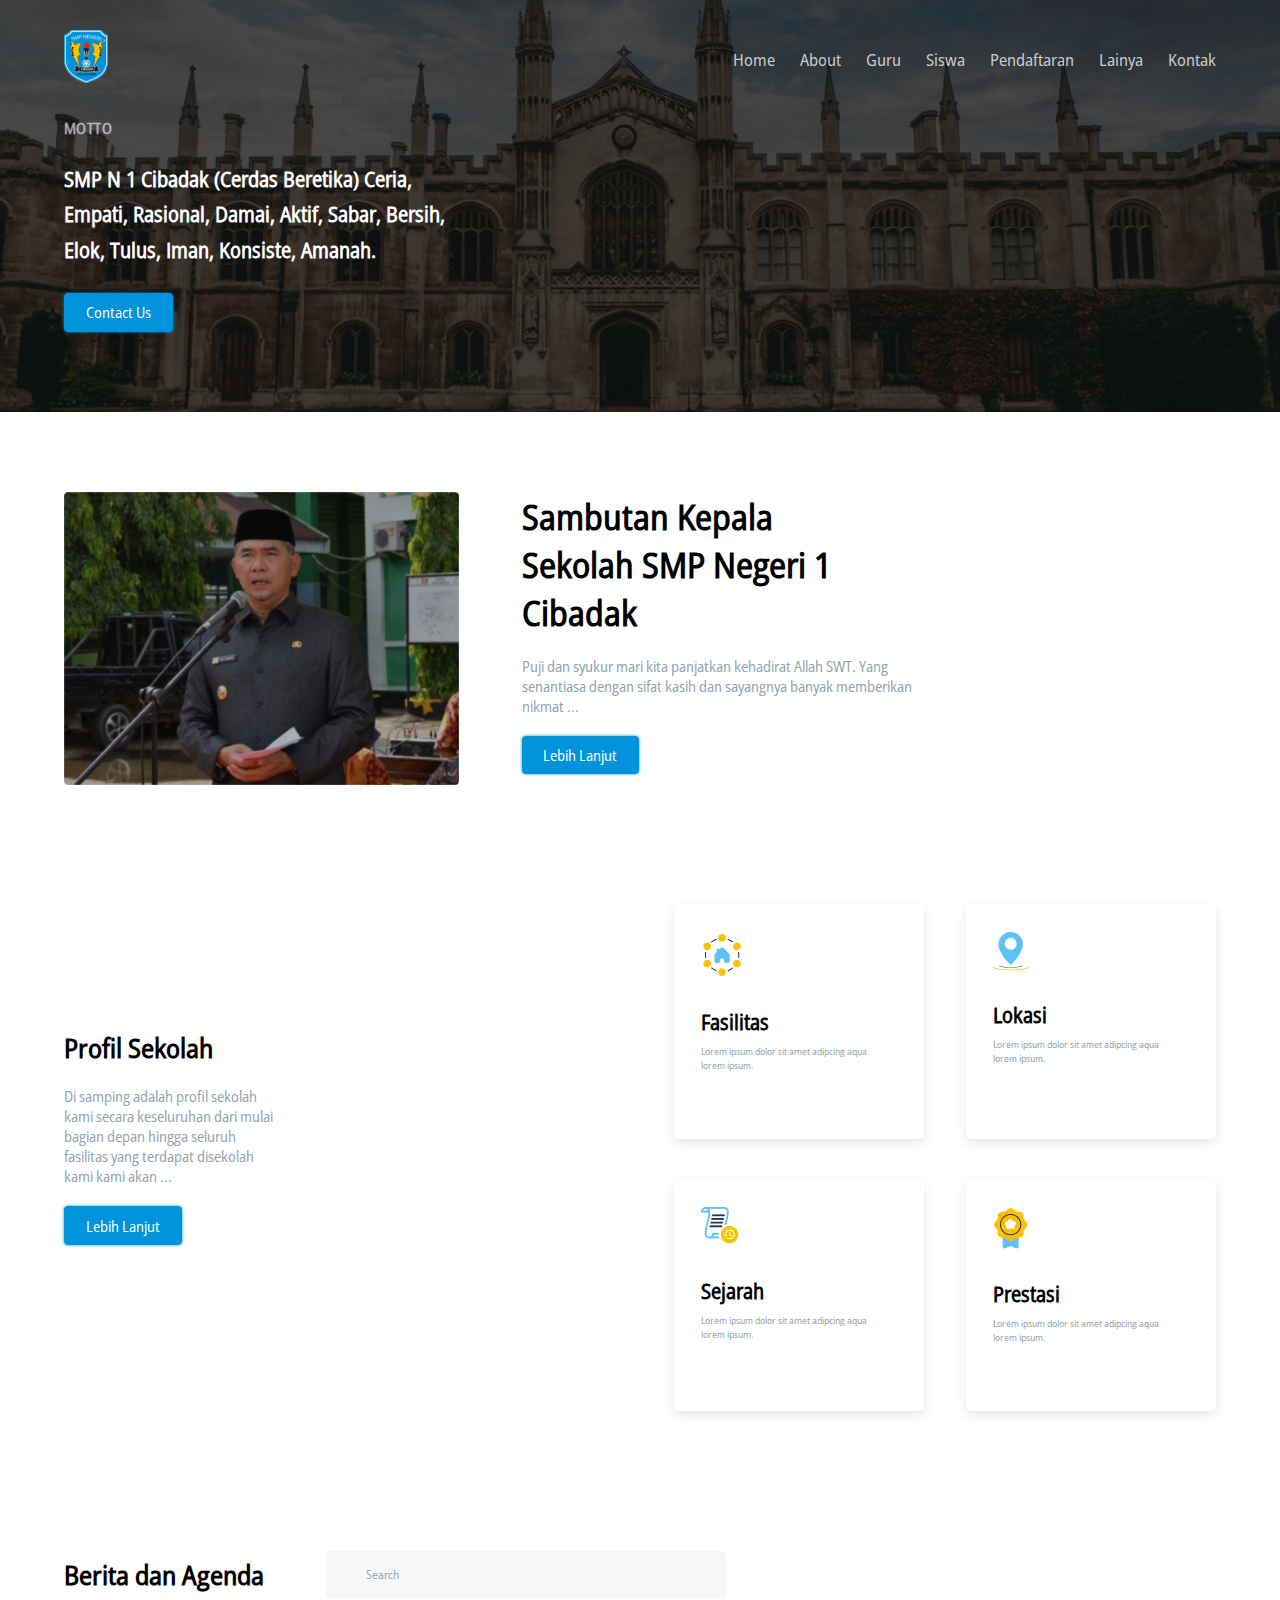
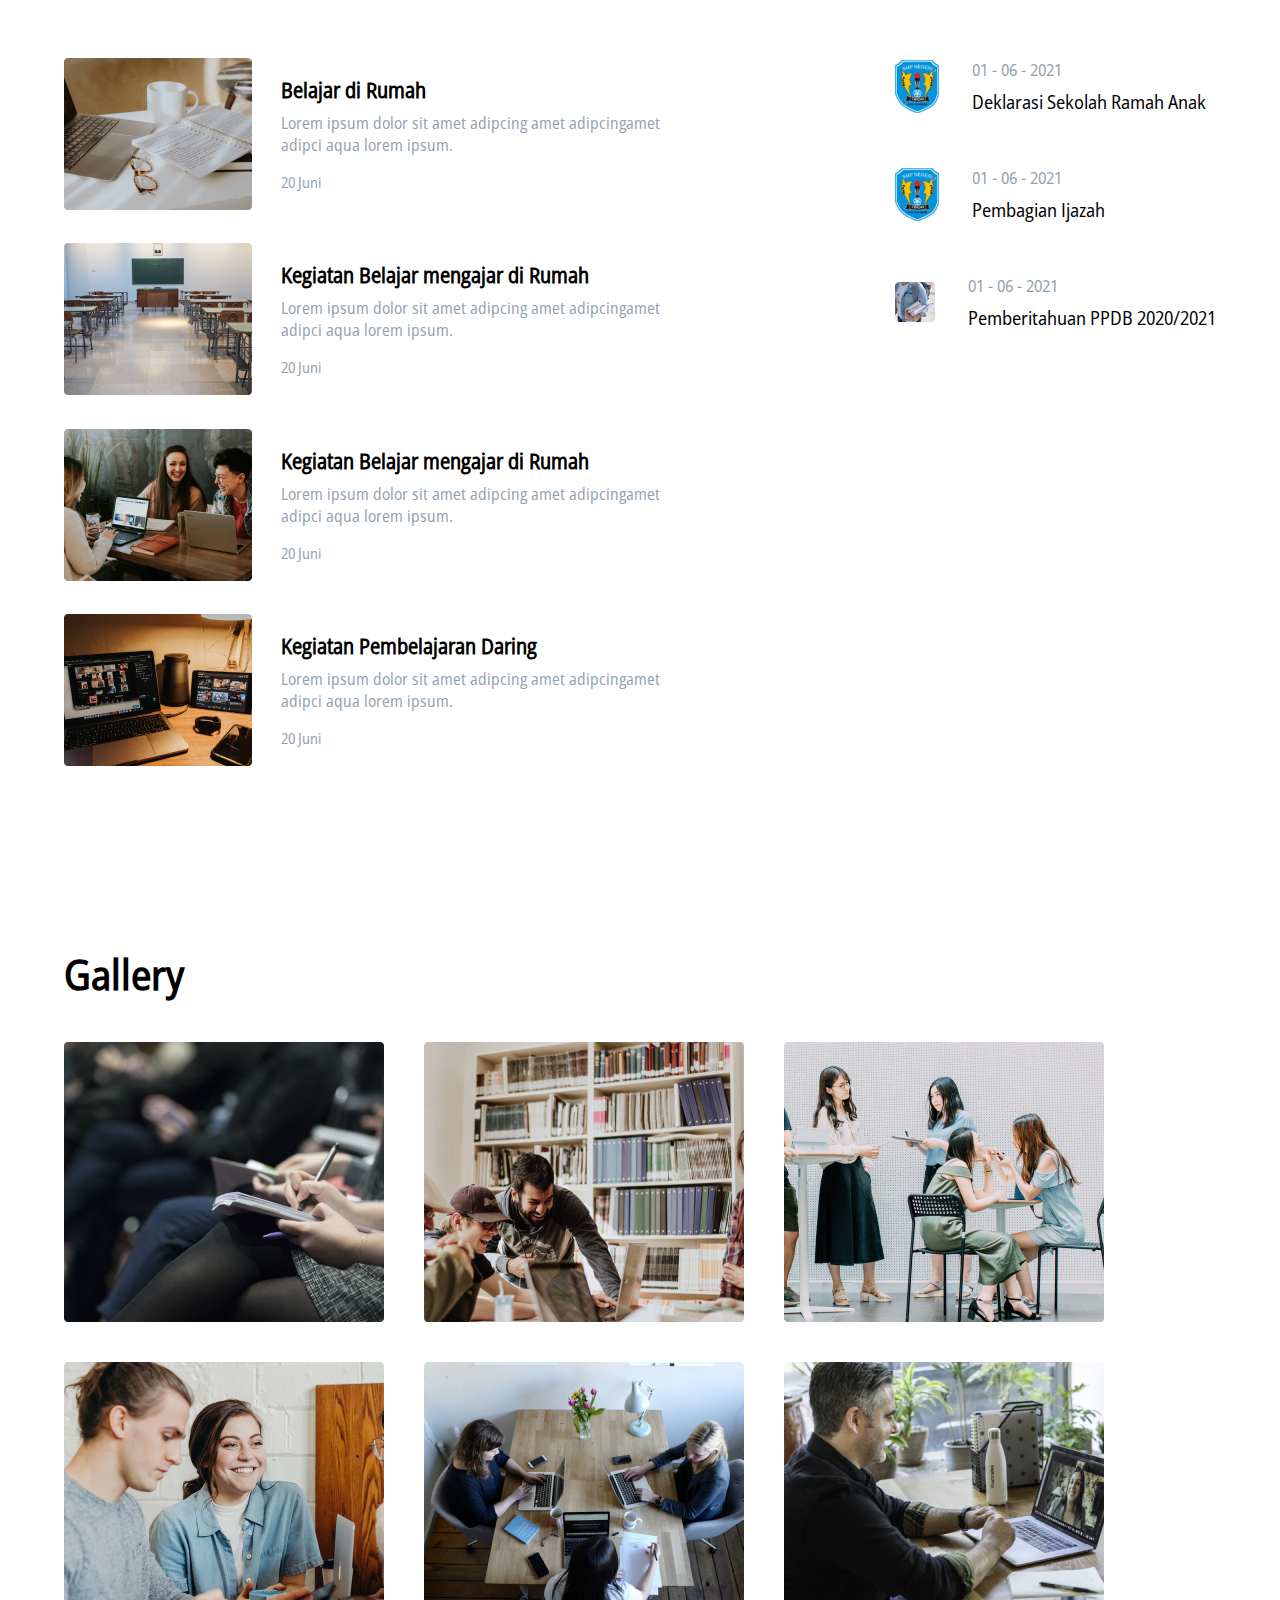
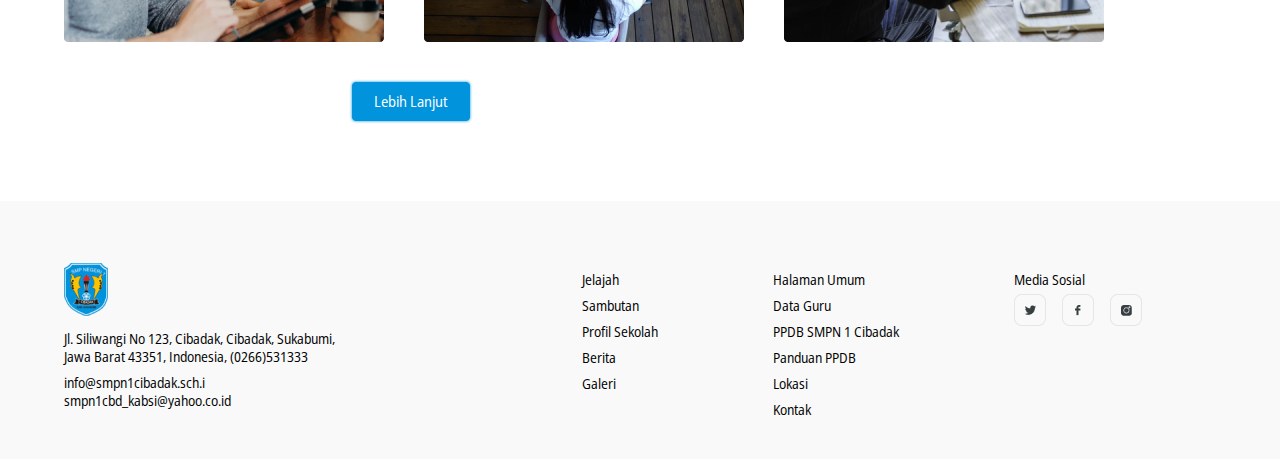
<file: index.html>
<!DOCTYPE html>
<html lang="en">
<head>
    <meta charset="UTF-8">
    <meta name="viewport" content="width=device-width, initial-scale=1.0">
    <link rel="stylesheet" href="./css/style.css">
    <link rel="stylesheet" href="./css/responsive.css">
    <title>Document</title>
</head>
<body>
    <header>
        <div class="container">
            <nav>
            <a href="./index.html"><img src="./img/logo.png" alt="logo"></a>
            <menu>
                <a href="#">Home</a>
                <a href="./about.html">About</a>
                <a href="#">Guru</a>
                <a href="#">Siswa</a>
                <a href="#">Pendaftaran</a>
                <a href="#">lainya</a>
                <a href="#">Kontak</a>
            </menu>
            <svg xmlns="http://www.w3.org/2000/svg" width="32" height="32" fill="#fff" viewBox="0 0 256 256"><path d="M224,128a8,8,0,0,1-8,8H40a8,8,0,0,1,0-16H216A8,8,0,0,1,224,128ZM40,72H216a8,8,0,0,0,0-16H40a8,8,0,0,0,0,16ZM216,184H40a8,8,0,0,0,0,16H216a8,8,0,0,0,0-16Z"></path></svg>
        </nav>
        <h3>Motto</h3>
        <h1>SMP N 1 Cibadak (Cerdas Beretika) Ceria, Empati,
            Rasional, Damai, Aktif, Sabar, Bersih, Elok, Tulus, Iman,
            Konsiste, Amanah.
        </h1>
        <a href="#" class="btn">Contact Us</a>
        </div>
    </header>
    <section class="first-section">
        <div class="first-section-div container">
            <img src="./img/video-image.png" alt="">
            <div class="about">
                <h2 class="title">Sambutan Kepala Sekolah
                    SMP Negeri 1 Cibadak</h2>
                    <p class="subtitle">Puji dan syukur mari kita panjatkan kehadirat Allah SWT. Yang senantiasa dengan sifat kasih dan sayangnya banyak memberikan nikmat  ...</p>
                    <a class="btn" href="#">Lebih Lanjut</a>
            </div>
        </div>
    </section>
    <section class="second-section">
        <div class="second-section-div container">
            <div class="about2">
                <h2 class="title2">Profil Sekolah</h2>
                <p class="subtitle2">Di samping adalah profil sekolah kami secara keseluruhan dari mulai bagian depan hingga seluruh fasilitas yang terdapat disekolah kami kami akan ...</p>
                <a href="#" class="btn">Lebih Lanjut</a>
            </div>
            <div class="cards">
                <div class="card-line">
                    <div class="card">
                    <img src="./img/icon-1.png" alt="">
                    <h3 class="card-title">Fasilitas</h3>
                    <p class="card-subtitle"> Lorem ipsum dolor sit amet adipcing
                        aqua lorem ipsum.</p>
                </div>
                <div class="card">
                    <img src="./img/icon-2.png" alt="">
                    <h3 class="card-title">Lokasi</h3>
                    <p class="card-subtitle"> Lorem ipsum dolor sit amet adipcing
                        aqua lorem ipsum.</p>
                </div>
                </div>
                <div class="card-line">
                    <div class="card">
                    <img src="./img/icon-3.png" alt="">
                    <h3 class="card-title">Sejarah</h3>
                    <p class="card-subtitle"> Lorem ipsum dolor sit amet adipcing
                        aqua lorem ipsum.</p>
                </div>
                <div class="card">
                    <img src="./img/icon-4.png" alt="">
                    <h3 class="card-title">Prestasi</h3>
                    <p class="card-subtitle"> Lorem ipsum dolor sit amet adipcing
                        aqua lorem ipsum.</p>
                </div>
                </div>
            </div>
        </div>
    </section>
    <section class="thirth-section">
        <div class="thirth-section-div container">
            <div class="search">
                <h2>Berita dan Agenda</h2>
                <input type="text" placeholder="Search">
            </div>
            <div class="courses">
                <div class="line1">
                    <div class="course">
                        <img src="./img/course-img1.png" alt="">
                        <div class="text">
                            <h4 class="course-title">Belajar di Rumah</h4>
                            <p class="course-subtitle">Lorem ipsum dolor sit amet adipcing amet adipcingamet adipci
                                aqua lorem ipsum.</p>
                                <p class="course-date">20 Juni</p>
                        </div>
                    </div>
                    <div class="course">
                        <img src="./img/course-img2.png" alt="">
                        <div class="text">
                            <h4 class="course-title">Kegiatan Belajar mengajar di
                                Rumah</h4>
                            <p class="course-subtitle">Lorem ipsum dolor sit amet adipcing amet adipcingamet adipci
                                aqua lorem ipsum.</p>
                                <p class="course-date">20 Juni</p>
                        </div>
                    </div>
                    <div class="course">
                        <img src="./img/course-img3.png" alt="">
                        <div class="text">
                            <h4 class="course-title">Kegiatan Belajar mengajar di
                                Rumah</h4>
                            <p class="course-subtitle">Lorem ipsum dolor sit amet adipcing amet adipcingamet adipci
                                aqua lorem ipsum.</p>
                                <p class="course-date">20 Juni</p>
                        </div>
                    </div>
                    <div class="course">
                        <img src="./img/course-img4.png" alt="">
                        <div class="text">
                            <h4 class="course-title">Kegiatan Pembelajaran Daring</h4>
                            <p class="course-subtitle">Lorem ipsum dolor sit amet adipcing amet adipcingamet adipci
                                aqua lorem ipsum.</p>
                                <p class="course-date">20 Juni</p>
                        </div>
                    </div>
                </div>
                <div class="line2">
                    <div class="time">
                        <img src="./img/logo.png" alt="">
                        <div class="time-text">
                            <p class="time-title">01 - 06 - 2021</p>
                            <p class="time-subtitle">Deklarasi Sekolah Ramah Anak</p>
                        </div>
                    </div>
                    <div class="time">
                        <img src="./img/logo.png" alt="">
                        <div class="time-text">
                            <p class="time-title">01 - 06 - 2021</p>
                            <p class="time-subtitle">Pembagian Ijazah</p>
                        </div>
                    </div>
                    <div class="time">
                        <img src="./img/logo2.png" alt="">
                        <div class="time-text">
                            <p class="time-title">01 - 06 - 2021</p>
                            <p class="time-subtitle">Pemberitahuan PPDB 2020/2021</p>
                        </div>
                    </div>
                </div>
            </div>
        </div>
    </section>
    <section class="galery">
        <div class="container">
            <h1>Gallery</h1>
            <div class="images">
                <img src="./img/img1.png" alt="">
                <img src="./img/img2.png" alt="">
                <img src="./img/img3.png" alt="">
                <img src="./img/img4.png" alt="">
                <img src="./img/img5.png" alt="">
                <img src="./img/img6.png" alt="">
            </div>
            <a class="btn" href="#">Lebih Lanjut</a>
        </div>
    </section>
    <footer>
        <div class="footer-inner container">
            <div class="first">
                <img src="./img/logo.png" alt="">
                <p>Jl. Siliwangi No 123, Cibadak, Cibadak, Sukabumi,
                    Jawa Barat 43351, Indonesia, (0266)531333</p>
                    <p class="email">info@smpn1cibadak.sch.i <br>
                        smpn1cbd_kabsi@yahoo.co.id</p>
            </div>
            <ul>
                <li>Jelajah</li>
                <li>Sambutan</li>
                <li>Profil Sekolah</li>
                <li>Berita</li>
                <li>Galeri</li>
            </ul>
            <ul class="second-ul">
                <li>Halaman Umum</li>
                <li>Data Guru</li>
                <li>PPDB SMPN 1 Cibadak</li>
                <li>Panduan PPDB</li>
                <li>Lokasi</li>
                <li>Kontak</li>
            </ul>
            <ul class="second-ul">
                <li>Media Sosial</li>
                <img style="margin-top: 5px;" src="./img/Social-Media.png" alt="">
            </ul>
        </div>
    </footer>
</body>
</html>
</file>
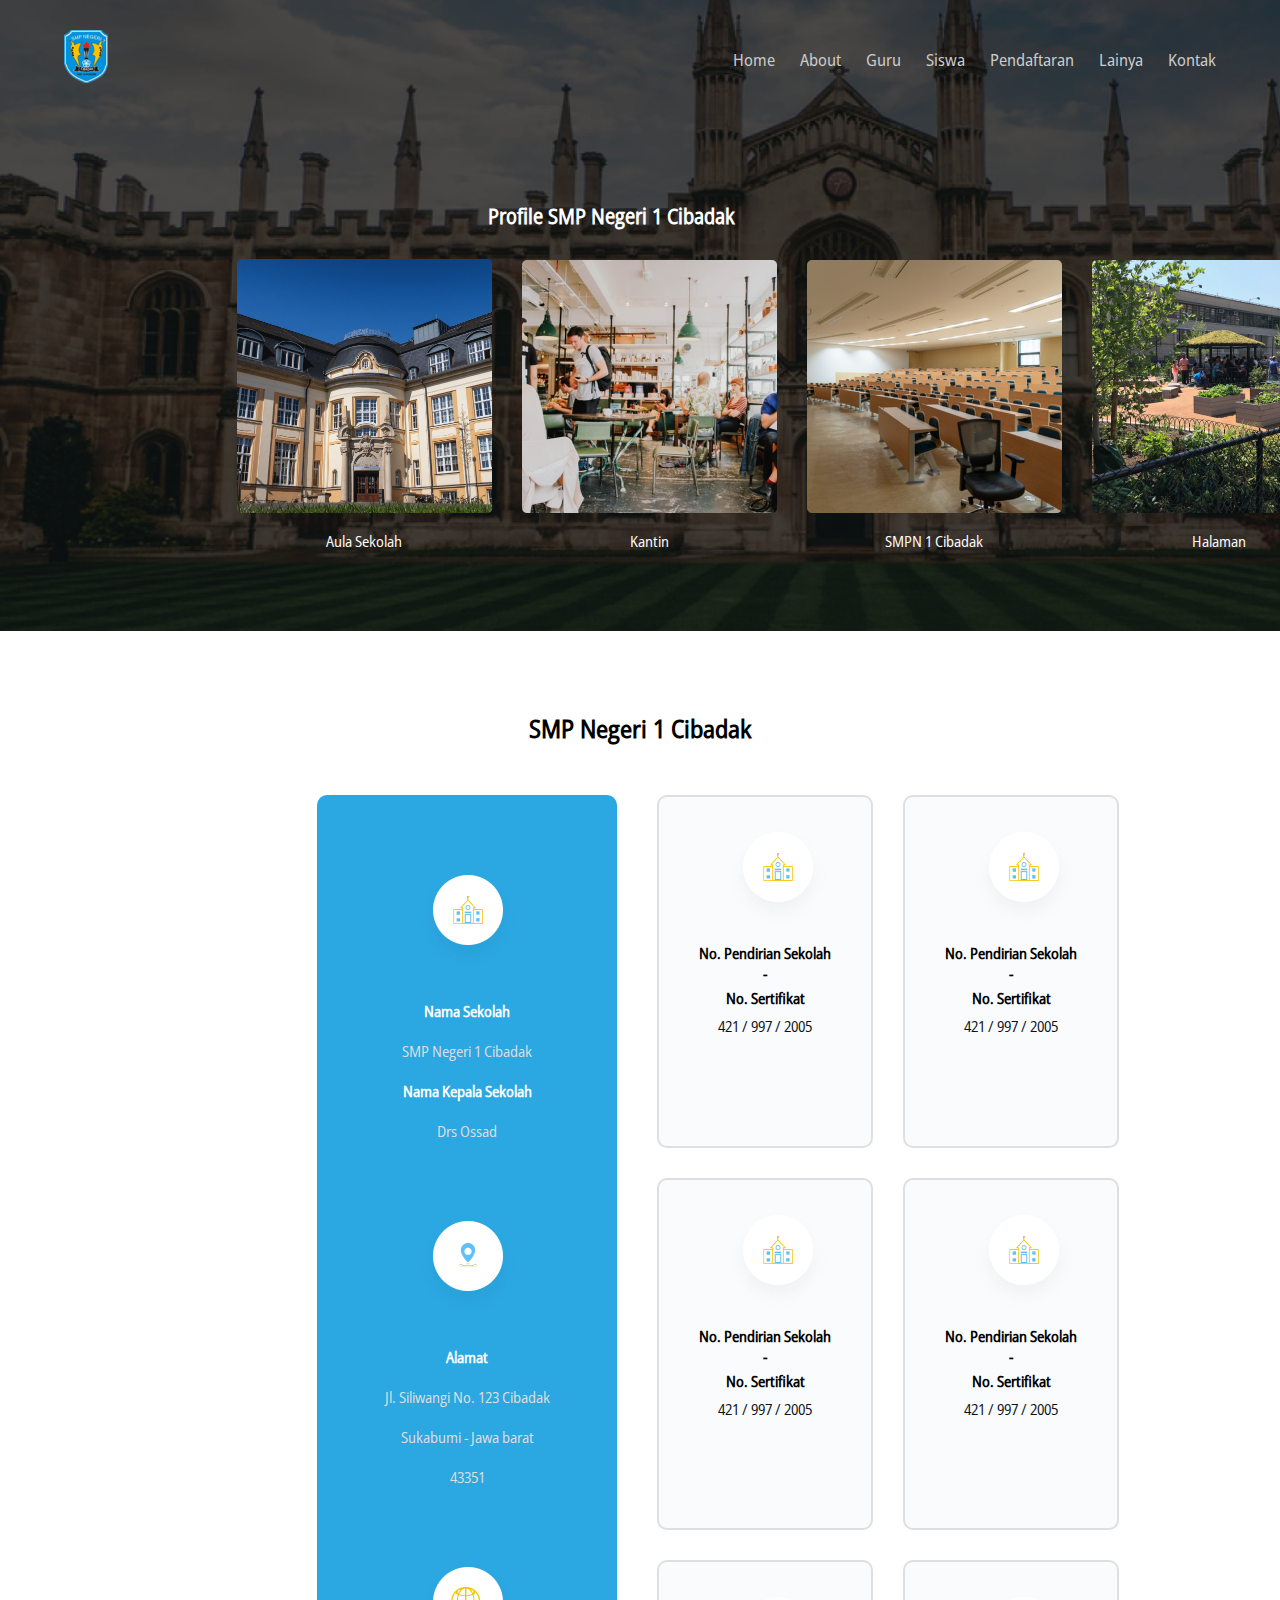
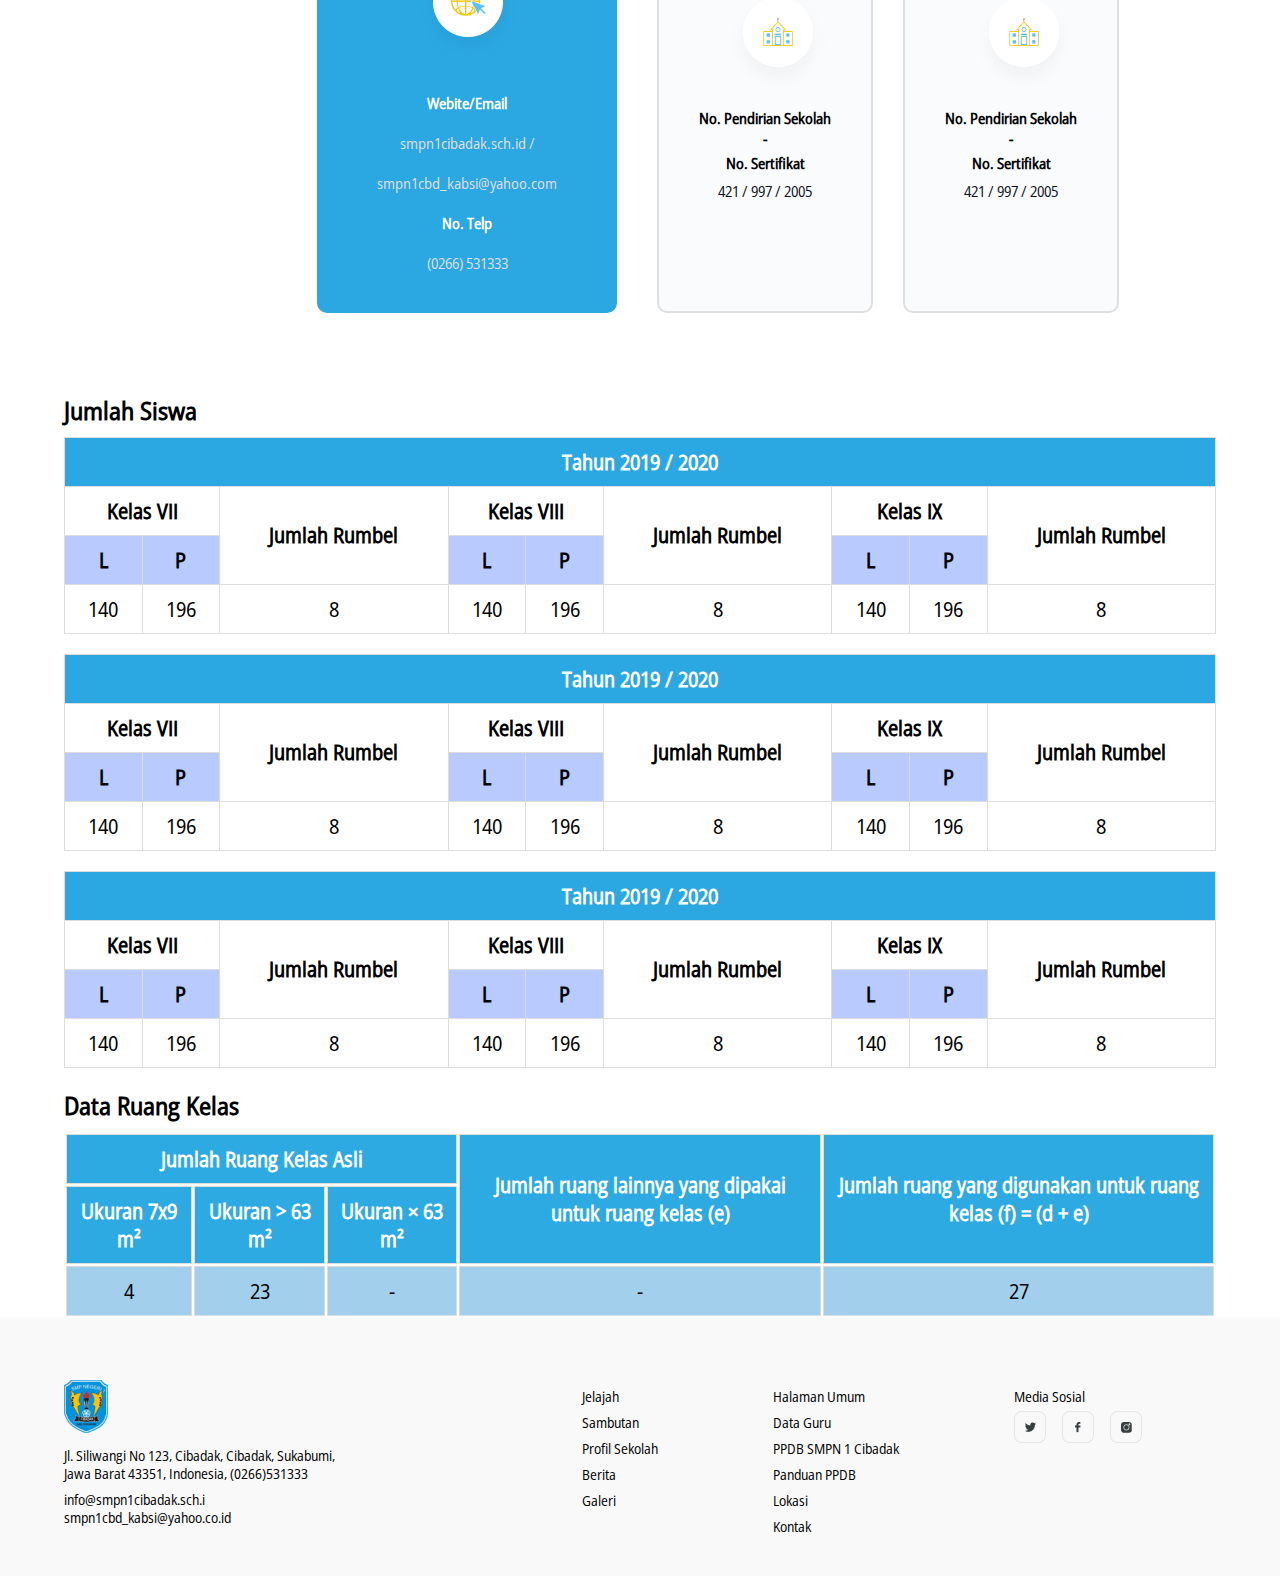
<file: about.html>
<!DOCTYPE html>
<html lang="en">
<head>
    <meta charset="UTF-8">
    <meta name="viewport" content="width=device-width, initial-scale=1.0">
    <link rel="stylesheet" href="./css/style.css">
    <link rel="stylesheet" href="./css/responsive.css">
    <title>Document</title>
</head>
<body>
    <header class="about-head">
        <div class="container">
            <nav>
            <a href="./index.html"><img src="./img/logo.png" alt="logo"></a>
            <menu>
                <a href="./index.html">Home</a>
                <a href="#">About</a>
                <a href="#">Guru</a>
                <a href="#">Siswa</a>
                <a href="#">Pendaftaran</a>
                <a href="#">lainya</a>
                <a href="#">Kontak</a>
            </menu>
            <svg xmlns="http://www.w3.org/2000/svg" width="32" height="32" fill="#fff" viewBox="0 0 256 256"><path d="M224,128a8,8,0,0,1-8,8H40a8,8,0,0,1,0-16H216A8,8,0,0,1,224,128ZM40,72H216a8,8,0,0,0,0-16H40a8,8,0,0,0,0,16ZM216,184H40a8,8,0,0,0,0,16H216a8,8,0,0,0,0-16Z"></path></svg>
        </nav>
        <h1 class="about-title">
            Profile SMP Negeri  1 Cibadak
        </h1>
        <div class= "images2">
            <div class="image1">
                <img width="255" src="./img/image1.png" alt="">
                <p>Aula Sekolah</p>
            </div>
            <div class="image1">
                <img width="255" src="./img/image2.png" alt="">
                <p>Kantin</p>
            </div>
            <div class="image1">
                <img width="255" src="./img/image3.png" alt="">
                <p>SMPN 1 Cibadak</p>
            </div>
            <div class="image1">
                <img width="255" src="./img/image4.png" alt="">
                <p>Halaman</p>
            </div>
        </div>
        </div>
    </header>
    <section class="about-first-section">
        <div class="container">
            <h2 class="title3">SMP Negeri 1 Cibadak</h2>
            <div class="all-cards">
                <div class="long-card">
                    <div class="card-one">
                        <img src="./img/school.png" alt="">
                        <p class="long-card-title">Nama Sekolah</p>
                        <p class="long-card-subtitle">SMP Negeri 1 Cibadak</p>
                        <p class="long-card-title">Nama Kepala Sekolah</p>
                        <p class="long-card-subtitle">Drs Ossad</p>
                    </div>
                    <div class="card-one">
                        <img src="./img/location.png" alt="">
                        <p class="long-card-title">Alamat</p>
                        <p class="long-card-subtitle">Jl. Siliwangi No. 123 Cibadak</p>
                        <p class="long-card-subtitle">Sukabumi - Jawa barat</p>
                        <p class="long-card-subtitle">43351</p>
                    </div>
                    <div class="card-one">
                        <img src="./img/world.png" alt="">
                        <p class="long-card-title">Webite/Email</p>
                        <p class="long-card-subtitle">smpn1cibadak.sch.id /</p>
                        <p class="long-card-subtitle">smpn1cbd_kabsi@yahoo.com</p>
                        <p class="long-card-title">No. Telp</p>
                        <p class="long-card-subtitle">(0266) 531333</p>
                    </div>
                </div>
                <div class="grid-cards">
                    <div class="grid-card-one">
                        <img src="./img/school.png" alt="">
                        <h2 class="grid-card-title">
                            No. Pendirian Sekolah <br>
                            -
                        </h2>
                        <h2 class="grid-card-title">No. Sertifikat</h2>
                        <p class="grid-card-subtitle">421 / 997 / 2005</p>
                    </div>
                    <div class="grid-card-one">
                        <img src="./img/school.png" alt="">
                        <h2 class="grid-card-title">
                            No. Pendirian Sekolah <br>
                            -
                        </h2>
                        <h2 class="grid-card-title">No. Sertifikat</h2>
                        <p class="grid-card-subtitle">421 / 997 / 2005</p>
                    </div>
                    <div class="grid-card-one">
                        <img src="./img/school.png" alt="">
                        <h2 class="grid-card-title">
                            No. Pendirian Sekolah <br>
                            -
                        </h2>
                        <h2 class="grid-card-title">No. Sertifikat</h2>
                        <p class="grid-card-subtitle">421 / 997 / 2005</p>
                    </div>
                    <div class="grid-card-one">
                        <img src="./img/school.png" alt="">
                        <h2 class="grid-card-title">
                            No. Pendirian Sekolah <br>
                            -
                        </h2>
                        <h2 class="grid-card-title">No. Sertifikat</h2>
                        <p class="grid-card-subtitle">421 / 997 / 2005</p>
                    </div>
                    <div class="grid-card-one">
                        <img src="./img/school.png" alt="">
                        <h2 class="grid-card-title">
                            No. Pendirian Sekolah <br>
                            -
                        </h2>
                        <h2 class="grid-card-title">No. Sertifikat</h2>
                        <p class="grid-card-subtitle">421 / 997 / 2005</p>
                    </div>
                    <div class="grid-card-one">
                        <img src="./img/school.png" alt="">
                        <h2 class="grid-card-title">
                            No. Pendirian Sekolah <br>
                            -
                        </h2>
                        <h2 class="grid-card-title">No. Sertifikat</h2>
                        <p class="grid-card-subtitle">421 / 997 / 2005</p>
                    </div>
                </div>
            </div>
        </div>
    </section>
    <section class="tables">
        <div class="container">
            <div class="table-title">Jumlah Siswa</div>

    <table class="student-table">
        <tr>
            <th colspan="9" class="year-header">Tahun 2019 / 2020</th>
        </tr>
        <tr>
            <th colspan="2">Kelas VII</th>
            <th rowspan="2">Jumlah Rumbel</th>
            <th colspan="2">Kelas VIII</th>
            <th rowspan="2">Jumlah Rumbel</th>
            <th colspan="2">Kelas IX</th>
            <th rowspan="2">Jumlah Rumbel</th>
        </tr>
        <tr class="sub-header">
            <td>L</td>
            <td>P</td>
            <td>L</td>
            <td>P</td>
            <td>L</td>
            <td>P</td>
        </tr>
        <tr>
            <td>140</td>
            <td>196</td>
            <td>8</td>
            <td>140</td>
            <td>196</td>
            <td>8</td>
            <td>140</td>
            <td>196</td>
            <td>8</td>
        </tr>
    </table>
    <table class="student-table">
        <tr>
            <th colspan="9" class="year-header">Tahun 2019 / 2020</th>
        </tr>
        <tr>
            <th colspan="2">Kelas VII</th>
            <th rowspan="2">Jumlah Rumbel</th>
            <th colspan="2">Kelas VIII</th>
            <th rowspan="2">Jumlah Rumbel</th>
            <th colspan="2">Kelas IX</th>
            <th rowspan="2">Jumlah Rumbel</th>
        </tr>
        <tr class="sub-header">
            <td>L</td>
            <td>P</td>
            <td>L</td>
            <td>P</td>
            <td>L</td>
            <td>P</td>
        </tr>
        <tr>
            <td>140</td>
            <td>196</td>
            <td>8</td>
            <td>140</td>
            <td>196</td>
            <td>8</td>
            <td>140</td>
            <td>196</td>
            <td>8</td>
        </tr>
    </table>
    <table class="student-table">
        <tr>
            <th colspan="9" class="year-header">Tahun 2019 / 2020</th>
        </tr>
        <tr>
            <th colspan="2">Kelas VII</th>
            <th rowspan="2">Jumlah Rumbel</th>
            <th colspan="2">Kelas VIII</th>
            <th rowspan="2">Jumlah Rumbel</th>
            <th colspan="2">Kelas IX</th>
            <th rowspan="2">Jumlah Rumbel</th>
        </tr>
        <tr class="sub-header">
            <td>L</td>
            <td>P</td>
            <td>L</td>
            <td>P</td>
            <td>L</td>
            <td>P</td>
        </tr>
        <tr>
            <td>140</td>
            <td>196</td>
            <td>8</td>
            <td>140</td>
            <td>196</td>
            <td>8</td>
            <td>140</td>
            <td>196</td>
            <td>8</td>
        </tr>
    </table>
    <div class="table-title">Data Ruang Kelas</div>
    <div class="table1">
        <table class="table3">
            <tr class="header-row">
                <th colspan="3">Jumlah Ruang Kelas Asli</th>
                <th rowspan="2">Jumlah ruang lainnya yang dipakai untuk ruang kelas (e)</th>
                <th rowspan="2">Jumlah ruang yang digunakan untuk ruang kelas (f) = (d + e)</th>
            </tr>
            <tr class="header-row">
                <th>Ukuran 7x9 m²</th>
                <th>Ukuran > 63 m²</th>
                <th>Ukuran × 63 m²</th>
            </tr>
            <tr class="total-row">
                <td>4</td>
                <td>23</td>
                <td>-</td>
                <td>-</td>
                <td>27</td>
            </tr>
        </table>
    </div>
        </div>
    </section>
    <footer>
        <div class="footer-inner container">
            <div class="first">
                <img src="./img/logo.png" alt="">
                <p>Jl. Siliwangi No 123, Cibadak, Cibadak, Sukabumi,
                    Jawa Barat 43351, Indonesia, (0266)531333</p>
                    <p class="email">info@smpn1cibadak.sch.i <br>
                        smpn1cbd_kabsi@yahoo.co.id</p>
            </div>
            <ul>
                <li>Jelajah</li>
                <li>Sambutan</li>
                <li>Profil Sekolah</li>
                <li>Berita</li>
                <li>Galeri</li>
            </ul>
            <ul class="second-ul">
                <li>Halaman Umum</li>
                <li>Data Guru</li>
                <li>PPDB SMPN 1 Cibadak</li>
                <li>Panduan PPDB</li>
                <li>Lokasi</li>
                <li>Kontak</li>
            </ul>
            <ul class="second-ul">
                <li>Media Sosial</li>
                <img style="margin-top: 5px;" src="./img/Social-Media.png" alt="">
            </ul>
        </div>
    </footer>
</body>
</html>
</file>
<file: css/style.css>
@font-face {
    font-family: open-sans;
    src: url(../font/OpenSans_SemiCondensed-Regular.ttf);
}
*{
    margin: 0;
    padding: 0;
    box-sizing: border-box;
    font-family: open-sans;
    list-style-type: none;
    text-decoration: none;
}
html{
    font-size: calc(8px + 1vw);
}
header{
    background-image: url(../img/bg-image.png);
    background-repeat: no-repeat;
    background-size: cover;
    padding: 30px 0 80px 0;
}
.container{
    max-width: 90vw;
    margin: auto;
}
nav{
    padding-bottom: 30px;
    display: flex;
    align-items: center;
    justify-content: space-between;
}
nav menu{
    display: flex;
    gap: 25px;
}
nav> menu a{
    text-transform: capitalize;
    color: #cecdcd;
    font-weight: 400;
    font-size: 0.8rem;
    position: relative;
}
nav> menu a::after{
    content: "";
    width: 0%;
    height: 3px;
    border-radius: 4px;
    background-color: #fff;
    display: block;
    position: absolute;
    left: 50%;
    transition: 0.3s;
    bottom: -5px;
    transform: translateX(-50%);
}
nav> menu a:hover::after{
    width: 80%;
}
header > div > h3{
    color: #FFFFFF;
    opacity: 60%;
    font-size: 0.7rem;
    letter-spacing: 0.4px;
    text-transform: uppercase;
    line-height: 18px;
}
header > div > h1{
    font-size: 1rem;
    color: #fff;
    width: 35%;
    line-height: 1.7rem;
    margin: 25px 0;
}
header > div > .btn,
.first-section > .first-section-div > .about > .btn,
.second-section > .second-section-div > .about2 > .btn,
.galery > div > .btn{
    color: #fff;
    transition: 0.3s;
    font-size: 0.7rem;
    padding: 0.4rem 1rem;
    border-radius: 4px;
    display: inline-block;
    background-color: #0193dc;
    border: 1px solid #0193dc;
    box-shadow: 0 0 3px #0193dc;
}
header > div > .btn:hover{
    background-color: transparent;
    box-shadow: 0 0 5px #0193dc;
}
.first-section > .first-section-div > .about > .btn:hover,
.second-section > .second-section-div > .about2 > .btn:hover,
.galery > div > .btn:hover{
    background-color: transparent;
    box-shadow: 0 0 5px #0193dc;
    color: #0193dc;
}
header> div > nav > svg {
    display: none;
}
.first-section{
    padding: 80px 0 80px 0;
}
.first-section-div{
    display: flex;
    gap: 3rem;
}
.first-section-div img {
    width: 19rem;
}
.title{
    font-size: 1.7rem;
    color: black;
    width: 53%;
}
.subtitle{
    font-size: 0.7rem;
    color: #919FAE;
    width: 60%;
    margin: 20px 0;
}
.second-section{
    padding: 40px 0 40px 0;
}
.second-section-div{
    display: flex;
}
.title2{
    font-size: 1.3rem;
}
.subtitle2{
    font-size: 0.7rem;
    color: #919FAE;
    width: 35%;
    margin: 20px 0;
}
.about2{
    padding: 6rem 0 6rem 0;
}
.cards{
    display: flex;
    flex-direction: column;
    gap: 2rem;
}
.card-line{
    display: flex;
    gap: 2rem;
}
.card {
    background: #fff;
    border-radius: 5px;
    box-shadow: 0 4px 12px rgba(0, 0, 0, 0.1);
    padding: 1.30rem;
    width: 250px;
}
.card-title{
    font-size: 1rem;
    margin: 24px 0 0 0;
}
.card-subtitle{
    color: #919FAE;
    font-size: 0.50rem;
    width: 85%;
    margin: 8px 0 40px 0;
}
.thirth-section{
    padding: 100px 0 100px 0;
}
.search{
    align-items: center;
    display: flex;
    gap: 3rem;
}
.search > h2{
    font-size: 1.3rem;
}
.search > input{
    width: 400px;
    outline: none;
    background-color: #F6F7F9;
    padding: 15px 0 15px 40px;
    border: none;
    border-radius: 4px;
    font-size: 0.6rem;
}
.search > input::placeholder{
    color: #919FAE;
    font-size: 0.6rem;
}
.courses{
    margin-top: 60px;
    display: flex;
    justify-content: space-between;
}
.line1{
    display: flex;
    flex-direction: column;
    gap: 1.6rem;
}
.course{
    align-items: center;
    display: flex;
    gap: 1.4rem;
}
.course-title{
    font-size: 1rem;
}
.course-subtitle{
    margin-top: 8px;
    font-size: 0.75rem;
    color: #919FAE;
    width: 70%;
}
.course-date{
    margin-top: 16px;
    color: #919FAE;
    font-size: 0.70rem;
}
.line2{
    display: flex;
    flex-direction: column;
    gap: 2.5rem;
}
.time{
    align-items: center;
    display: flex;
    gap: 1.6rem;
}
.time-title{
    font-size: 0.8rem;
    color: #919FAE;
}
.time-subtitle{
    font-size: 0.9rem;
    margin-top: 8px;
}
.galery{
    margin: 80px 0 80px 0;
}
.galery > h1{
    font-size: 1.2rem;
}
.images{
    margin-top: 40px;
    display: grid;
    grid-template-columns: repeat(3, 1fr);
    gap: 40px;
    max-width: 1000px;
}
.galery > div > .btn{
    margin-top: 40px;
    margin-left: 25%;
}
.footer-inner{
    display: flex;
    padding: 1.0625rem 0 0 0;
}
footer{
    padding: 40px 0 40px 0;
    background-color: #F9F9F9;
}
footer > .footer-inner > .first > p{
    font-size: 0.65rem;
    margin-top: 8px;
    width: 55%;
}
.email{
    margin-top: 8px;
}
footer > .footer-inner > ul > li{
    font-size: 0.65rem;
    margin-top: 8px;
}
.second-ul{
    margin-left: 10%;
}
.about-head{
    background-color: #101524;
}
.about-title{
    margin-top: 80px;
    margin-left: 30%;
    text-align: center;
}
.images2{
    align-items: center;
    margin-left: 15%;
    display: flex;
    gap: 30px;
    color: white;
}
.image1{
    display: flex;
    flex-direction: column;
    gap: 18px;
    text-align: center;
    font-size: 0.7rem;
}
.about-first-section{
    padding: 80px 0 80px 0;
}
.title3{
    font-size: 1.2rem;
    text-align: center;
}
.all-cards{
    margin-left: 22%;
    display: flex;
    margin-top: 50px;
    gap: 40px;
}
.long-card{
    padding: 0 50px 40px 50px;
    background-color: #2BA7E2;
    border-radius: 10px;
    width: 300px;
}
.card-one{
    margin-top: 70px;
}
.long-card > .card-one > img {
    margin-left: 23%;
} 
.long-card-title{
    font-size: 0.7rem;
    text-align: center;
    font-weight: 700;
    margin-top: 20px;
    color: white;
}
.long-card-subtitle{
    margin-top: 20px;
    font-size: 0.7rem;
    text-align: center;
    font-weight: 300;
    color: #DFDFDF;
}
.grid-cards{
    display: grid;
    grid-template-columns: repeat(2, 1fr);
    max-width: 600px;
    gap: 30px;
}
.grid-cards > .grid-card-one > img {
    margin-left: 18%;
}
.grid-card-one{
    border: 2px solid #DFDFDF;
    border-radius: 10px;
    padding: 25px 40px 25px 40px;
    background-color: #F9FBFD;
}
.grid-card-title{
    font-size: 0.7rem;
    text-align: center;
    text-align: center;
    font-weight: 700;
    margin-top: 5px;
}
.grid-card-subtitle{
    margin-top: 8px;
    font-size: 0.7rem;
    text-align: center;
    font-weight: 300;
    color: #0C101A;
}
.table-title {
    font-size: 1.2rem;
    font-weight: bold;
    margin-bottom: 10px;
}
.student-table {
    width: 100%;
    border-collapse: collapse;
    margin-bottom: 20px;
    border: 1px solid #2196f3;
}
th, td {
    padding: 10px;
    text-align: center;
    border: 1px solid #ddd;
}
.header {
    background-color: #2196f3;
    font-size: 1rem;
    color: white;
    font-weight: bold;
}
.sub-header {
    font-size: 1rem;
    background-color: #B9CAFF;
    font-weight: bold;
}
.year-header {
    font-size: 1rem;
    background-color: #2BA7E2;
    color: white;
    font-weight: bold;
}
.table-ss{
    width: 100%;
    max-width: 600px;
    margin: 20px auto;
    border-collapse: collapse;
}
.table2 {
    width: 100%;
    border-collapse: collapse;
    text-align: center;
}
.table1 > .table3 > .header-row > th{
    padding: 10px;
    border: 1px solid #ddd;
}
.table1 > .table3 > .header-row > td{
    padding: 10px;
    border: 1px solid #ddd;
}
.total-row td {
    background-color: #a2d0ec;
}
.header-row th {
    background-color: #2daae1;
    color: white;
}
</file>
<file: css/responsive.css>
@media (max-width: 768px) {
    header > div > nav > menu{
        display: none;
    }
    header > div > nav > svg {
        display: block;
    }
    header > div > h1{
        width: 60%;
    }
    .title{
        width: 85%;
    }
    .subtitle{
        width: 75%;
    }
    .title2{
        font-size: 1rem;
    }
    .subtitle2{
        font-size: 0.7rem;
        color: #919FAE;
        width: 35%;
        margin: 20px 0;
    }
    .about2{
        width: 50%;
    }
    .cards{
        gap: 20px;
    }
    .card-line{
        gap: 20px;
    }
    .card {
        background: #fff;
        border-radius: 5px;
        box-shadow: 0 4px 12px rgba(0, 0, 0, 0.1);
        padding: 1rem;
        width: 150px;
    }
    .card > img {
        width: 25px;
    }
    .card-title{
        margin: 24px 0 0 0;
    }
    .images{
        grid-template-columns: repeat(2, 1fr);
        gap: 40px;
    }
    .about-title{
        margin-left: 20%;
    }
    .images2 > .image1 > img {
        width: 100px;
    }
    .all-cards{
        margin-left: 0%;
    }
}
</file>
